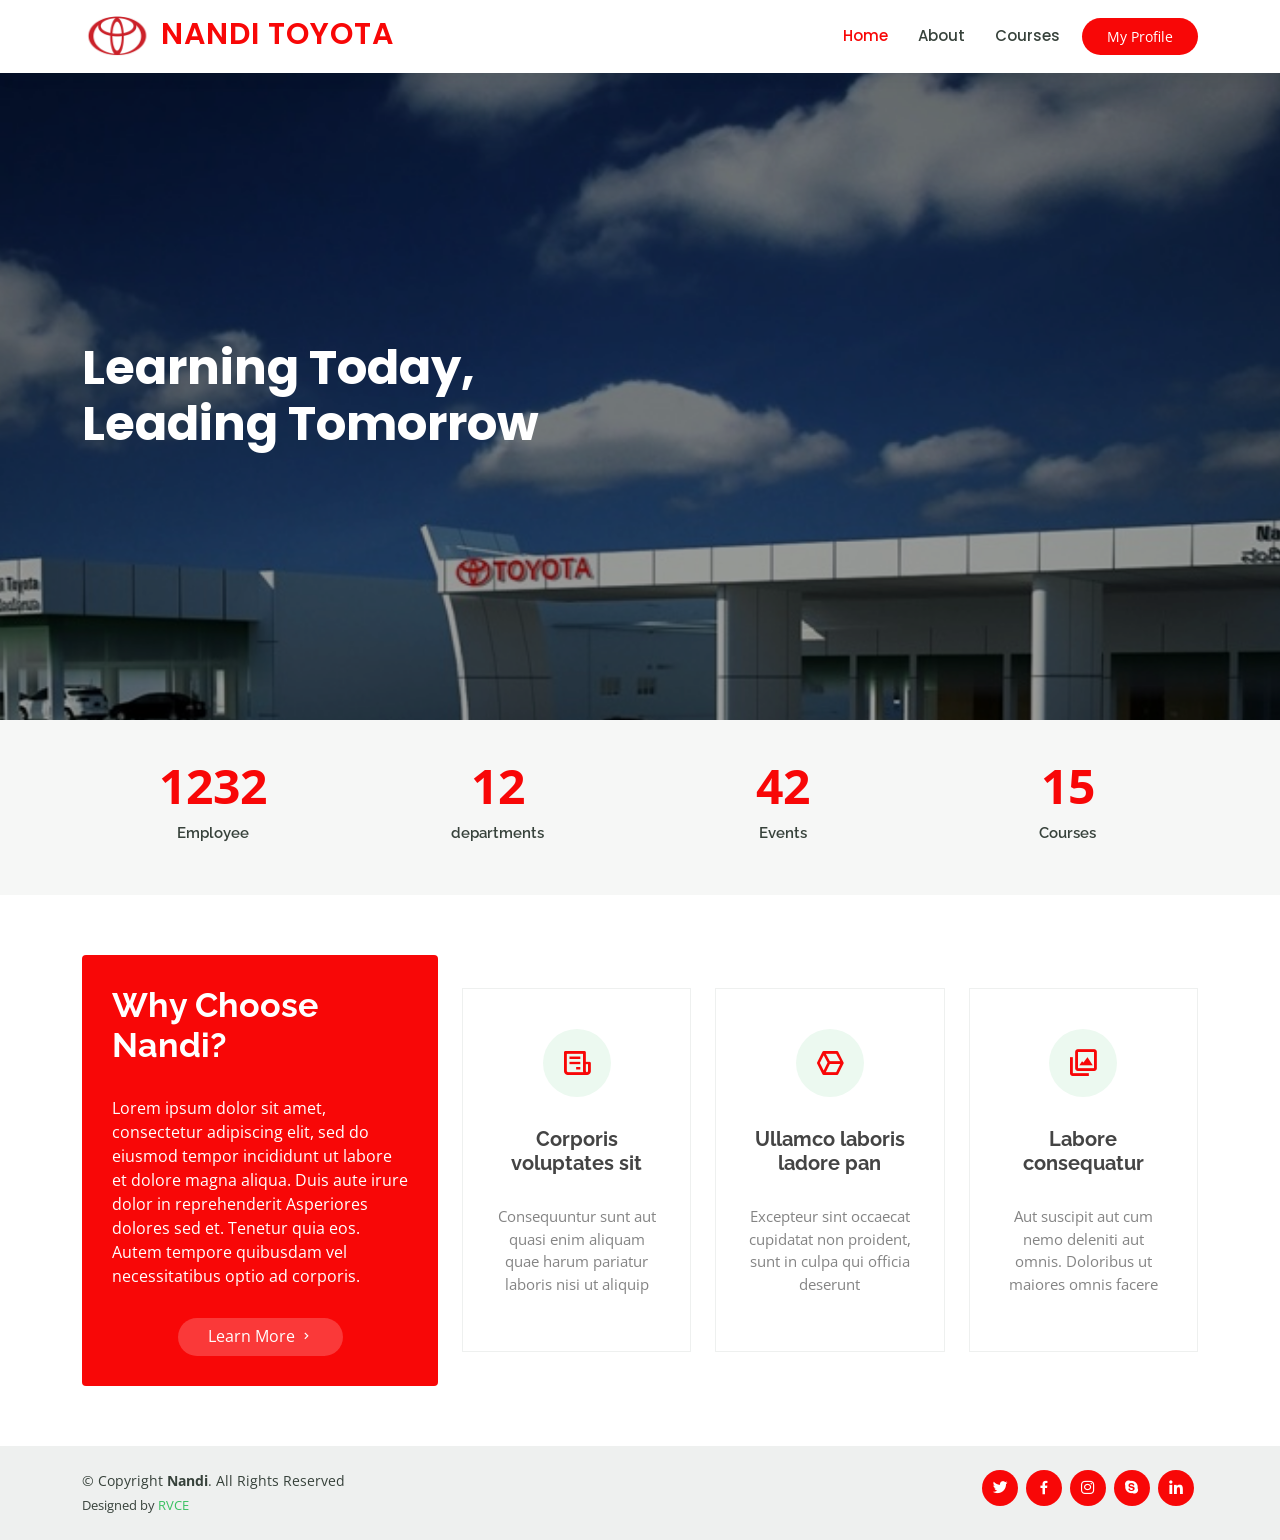
<file: index.html>
<!DOCTYPE html>
<html lang="en">

<head>
  <meta charset="utf-8">
  <meta content="width=device-width, initial-scale=1.0" name="viewport">

  <title>Nandi Bootstrap Template - Index</title>
  <meta content="" name="description">
  <meta content="" name="keywords">

  <!-- Favicons -->
  <link href="assets/img/favicon.png" rel="icon">
  <link href="assets/img/apple-touch-icon.png" rel="apple-touch-icon">

  <!-- Google Fonts -->
  <link href="https://fonts.googleapis.com/css?family=Open+Sans:300,300i,400,400i,600,600i,700,700i|Raleway:300,300i,400,400i,500,500i,600,600i,700,700i|Poppins:300,300i,400,400i,500,500i,600,600i,700,700i" rel="stylesheet">

  <!-- Vendor CSS Files -->
  <link href="assets/vendor/animate.css/animate.min.css" rel="stylesheet">
  <link href="assets/vendor/aos/aos.css" rel="stylesheet">
  <link href="assets/vendor/bootstrap/css/bootstrap.min.css" rel="stylesheet">
  <link href="assets/vendor/bootstrap-icons/bootstrap-icons.css" rel="stylesheet">
  <link href="assets/vendor/boxicons/css/boxicons.min.css" rel="stylesheet">
  <link href="assets/vendor/remixicon/remixicon.css" rel="stylesheet">
  <link href="assets/vendor/swiper/swiper-bundle.min.css" rel="stylesheet">

  <!-- Template Main CSS File -->
  <link href="assets/css/style.css" rel="stylesheet">

  <!-- =======================================================
  * Template Name: Nandi - v4.7.0
  * Template URL: https://RVCE.com/Nandi-free-education-bootstrap-theme/
  * Author: RVCE.com
  * License: https://RVCE.com/license/
  ======================================================== -->
</head>

<body>

  <!-- ======= Header ======= -->
  <header id="header" class="fixed-top">
    <div class="container d-flex align-items-center">
      
      <h1 class="logo me-auto">
        <img src="assets/img/Logo.jpg" alt="" class="img-fluid">
        <a href="index.html">NANDI TOYOTA</a></h1>

      <!-- Uncomment below if you prefer to use an image logo -->
      <!-- <a href="index.html" class="logo me-auto"><img src="assets/img/logo.png" alt="" class="img-fluid"></a>-->

      <nav id="navbar" class="navbar order-last order-lg-0">
        <ul>
          <li><a class="active" href="index.html">Home</a></li>
          <li><a href="about.html">About</a></li>
          <li><a href="courdetail.html">Courses</a></li>
         
         

          <!-- <li class="dropdown"><a href="#"><span>Drop Down</span> <i class="bi bi-chevron-down"></i></a>
            <ul>
              <li><a href="#">Drop Down 1</a></li>
              <li class="dropdown"><a href="#"><span>Deep Drop Down</span> <i class="bi bi-chevron-right"></i></a>
                <ul>
                  <li><a href="#">Deep Drop Down 1</a></li>
                  <li><a href="#">Deep Drop Down 2</a></li>
                  <li><a href="#">Deep Drop Down 3</a></li>
                  <li><a href="#">Deep Drop Down 4</a></li>
                  <li><a href="#">Deep Drop Down 5</a></li>
                </ul>
              </li>
              <li><a href="#">Drop Down 2</a></li>
              <li><a href="#">Drop Down 3</a></li>
              <li><a href="#">Drop Down 4</a></li>
            </ul>
          </li> -->
         
        </ul>
        <i class="bi bi-list mobile-nav-toggle"></i>
      </nav><!-- .navbar -->
      <a href="profile.html" class="get-profile-btn">My Profile</a>

      

    </div>
  </header><!-- End Header -->

  <!-- ======= Hero Section ======= -->
  <section id="hero" class="d-flex justify-content-center align-items-center">
    <div class="container position-relative" data-aos="zoom-in" data-aos-delay="100">
      <h1>Learning Today,<br>Leading Tomorrow</h1>
      
     
    </div>
  </section><!-- End Hero -->

  <main id="main">

    <!-- ======= About Section ======= -->
   
    <!-- ======= Counts Section ======= -->
    <section id="counts" class="counts section-bg">
      <div class="container">

        <div class="row counters">

          <div class="col-lg-3 col-6 text-center">
            <span data-purecounter-start="0" data-purecounter-end="1232" data-purecounter-duration="1" class="purecounter"></span>
            <p>Employee</p>
          </div>

          <div class="col-lg-3 col-6 text-center">
            <span data-purecounter-start="0" data-purecounter-end="12" data-purecounter-duration="1" class="purecounter"></span>
            <p>departments</p>
          </div>

          <div class="col-lg-3 col-6 text-center">
            <span data-purecounter-start="0" data-purecounter-end="42" data-purecounter-duration="1" class="purecounter"></span>
            <p>Events</p>
          </div>

          <div class="col-lg-3 col-6 text-center">
            <span data-purecounter-start="0" data-purecounter-end="15" data-purecounter-duration="1" class="purecounter"></span>
            <p>Courses</p>
          </div>

        </div>

      </div>
    </section><!-- End Counts Section -->

    <!-- ======= Why Us Section ======= -->
    <section id="why-us" class="why-us">
      <div class="container" data-aos="fade-up">

        <div class="row">
          <div class="col-lg-4 d-flex align-items-stretch">
            <div class="content">
              <h3>Why Choose Nandi?</h3>
              <p>
                Lorem ipsum dolor sit amet, consectetur adipiscing elit, sed do eiusmod tempor incididunt ut labore et dolore magna aliqua. Duis aute irure dolor in reprehenderit
                Asperiores dolores sed et. Tenetur quia eos. Autem tempore quibusdam vel necessitatibus optio ad corporis.
              </p>
              <div class="text-center">
                <a href="about.html" class="more-btn">Learn More <i class="bx bx-chevron-right"></i></a>
              </div>
            </div>
          </div>
          <div class="col-lg-8 d-flex align-items-stretch" data-aos="zoom-in" data-aos-delay="100">
            <div class="icon-boxes d-flex flex-column justify-content-center">
              <div class="row">
                <div class="col-xl-4 d-flex align-items-stretch">
                  <div class="icon-box mt-4 mt-xl-0">
                    <i class="bx bx-receipt"></i>
                    <h4>Corporis voluptates sit</h4>
                    <p>Consequuntur sunt aut quasi enim aliquam quae harum pariatur laboris nisi ut aliquip</p>
                  </div>
                </div>
                <div class="col-xl-4 d-flex align-items-stretch">
                  <div class="icon-box mt-4 mt-xl-0">
                    <i class="bx bx-cube-alt"></i>
                    <h4>Ullamco laboris ladore pan</h4>
                    <p>Excepteur sint occaecat cupidatat non proident, sunt in culpa qui officia deserunt</p>
                  </div>
                </div>
                <div class="col-xl-4 d-flex align-items-stretch">
                  <div class="icon-box mt-4 mt-xl-0">
                    <i class="bx bx-images"></i>
                    <h4>Labore consequatur</h4>
                    <p>Aut suscipit aut cum nemo deleniti aut omnis. Doloribus ut maiores omnis facere</p>
                  </div>
                </div>
              </div>
            </div><!-- End .content-->
          </div>
        </div>

      </div>
    </section><!-- End Why Us Section -->


    

   

  </main><!-- End #main -->

  <!-- ======= Footer ======= -->
  <footer id="footer">

    

    <div class="container d-md-flex py-4">

      <div class="me-md-auto text-center text-md-start">
        <div class="copyright">
          &copy; Copyright <strong><span>Nandi</span></strong>. All Rights Reserved
        </div>
        <div class="credits">
          <!-- All the links in the footer should remain intact. -->
          <!-- You can delete the links only if you purchased the pro version. -->
          <!-- Licensing information: https://RVCE.com/license/ -->
          <!-- Purchase the pro version with working PHP/AJAX contact form: https://RVCE.com/Nandi-free-education-bootstrap-theme/ -->
          Designed by <a href="https://RVCE.com/">RVCE</a>
        </div>
      </div>
      <div class="social-links text-center text-md-right pt-3 pt-md-0">
        <a href="#" class="twitter"><i class="bx bxl-twitter"></i></a>
        <a href="#" class="facebook"><i class="bx bxl-facebook"></i></a>
        <a href="#" class="instagram"><i class="bx bxl-instagram"></i></a>
        <a href="#" class="google-plus"><i class="bx bxl-skype"></i></a>
        <a href="#" class="linkedin"><i class="bx bxl-linkedin"></i></a>
      </div>
    </div>
  </footer><!-- End Footer -->

  <div id="preloader"></div>
  <a href="#" class="back-to-top d-flex align-items-center justify-content-center"><i class="bi bi-arrow-up-short"></i></a>

  <!-- Vendor JS Files -->
  <script src="assets/vendor/purecounter/purecounter.js"></script>
  <script src="assets/vendor/aos/aos.js"></script>
  <script src="assets/vendor/bootstrap/js/bootstrap.bundle.min.js"></script>
  <script src="assets/vendor/swiper/swiper-bundle.min.js"></script>
 

  <!-- Template Main JS File -->
  <script src="assets/js/main.js"></script>

</body>

</html>
</file>
<file: assets/css/style.css>
/**
* Template Name: Nandi - v4.7.0
* Template URL: https://RVCE.com/Nandi-free-education-bootstrap-theme/
* Author: RVCE.com
* License: https://RVCE.com/license/
*/

/*--------------------------------------------------------------
# General
--------------------------------------------------------------*/
body {
  font-family: "Open Sans", sans-serif;
  color: #444444;
}

a {
  color: #F80707;
  text-decoration: none;
}

a:hover {
  color: #86db9f;
  text-decoration: none;
}

h1, h2, h3, h4, h5, h6 {
  font-family: "Raleway", sans-serif;
}
.heading{
  text-align: center;
  padding-top: 10px;
}
/*--------------------------------------------------------------
# Back to top button
--------------------------------------------------------------*/
.back-to-top {
  position: fixed;
  visibility: hidden;
  opacity: 0;
  right: 15px;
  bottom: 15px;
  z-index: 996;
  background: #F80707;
  width: 40px;
  height: 40px;
  border-radius: 50px;
  transition: all 0.4s;
}
.back-to-top i {
  font-size: 28px;
  color: #fff;
  line-height: 0;
}
.back-to-top:hover {
  background: #7ed899;
  color: #fff;
}
.back-to-top.active {
  visibility: visible;
  opacity: 1;
}

/*--------------------------------------------------------------
# Preloader
--------------------------------------------------------------*/
#preloader {
  position: fixed;
  top: 0;
  left: 0;
  right: 0;
  bottom: 0;
  z-index: 9999;
  overflow: hidden;
  background: #fff;
}

#preloader:before {
  content: "";
  position: fixed;
  top: calc(50% - 30px);
  left: calc(50% - 30px);
  border: 6px solid #F80707;
  border-top-color: #fff;
  border-bottom-color: #fff;
  border-radius: 50%;
  width: 60px;
  height: 60px;
  -webkit-animation: animate-preloader 1s linear infinite;
  animation: animate-preloader 1s linear infinite;
}

@-webkit-keyframes animate-preloader {
  0% {
    transform: rotate(0deg);
  }
  100% {
    transform: rotate(360deg);
  }
}

@keyframes animate-preloader {
  0% {
    transform: rotate(0deg);
  }
  100% {
    transform: rotate(360deg);
  }
}
/*--------------------------------------------------------------
# Disable aos animation delay on mobile devices
--------------------------------------------------------------*/
@media screen and (max-width: 768px) {
  [data-aos-delay] {
    transition-delay: 0 !important;
  }
}
/*--------------------------------------------------------------
# Header
--------------------------------------------------------------*/
#header {
  background: #fff;
  transition: all 0.5s;
  z-index: 997;
  padding: 15px 0;
  box-shadow: 0px 0 18px rgba(55, 66, 59, 0.08);
}
#header .logo {
  font-size: 30px;
  margin: 0;
  padding: 0;
  line-height: 1;
  font-weight: 600;
  letter-spacing: 1px;
  text-transform: uppercase;
  font-family: "Poppins", sans-serif;
}
#header .logo a {
  color: #F80707;
}
#header .logo img {
  max-height: 40px;
}

/**
* Get Startet Button 
*/
.get-started-btn {
  margin-left: 22px;
  background: #F80707;
  color: #fff;
  border-radius: 50px;
  padding: 8px 25px;
  white-space: nowrap;
  transition: 0.3s;
  font-size: 14px;
  display: inline-block;
}

.get-profile-btn {
  margin-left: 22px;
  background: #F80707;
  color: #fff;
  border-radius: 50px;
  padding: 8px 25px;
  white-space: nowrap;
  transition: 0.3s;
  font-size: 14px;
  display: inline-block;
  
  
}

.get-started-btn:disabled {
  margin-left: 22px;
  background: gray;
  color: #fff;
  border-radius: 50px;
  padding: 8px 25px;
  white-space: nowrap;
  transition: 0.3s;
  font-size: 14px;
  display: inline-block;
}


.get-started-btn:hover {
  
  color: #fff;
}
.get-started-btn:hover:disabled {
  
  color: #fff;
}
@media (max-width: 768px) {
  .get-started-btn {
    margin: 0 15px 0 0;
    padding: 6px 18px;
  }
}

/*--------------------------------------------------------------
# Navigation Menu
--------------------------------------------------------------*/
/**
* Desktop Navigation 
*/
.navbar {
  padding: 0;
}
.navbar ul {
  margin: 0;
  padding: 0;
  display: flex;
  list-style: none;
  align-items: center;
}
.navbar li {
  position: relative;
}
.navbar a, .navbar a:focus {
  display: flex;
  align-items: center;
  justify-content: space-between;
  padding: 10px 0 10px 30px;
  font-family: "Poppins", sans-serif;
  font-size: 15px;
  font-weight: 500;
  color: #37423b;
  white-space: nowrap;
  transition: 0.3s;
}
.navbar a i, .navbar a:focus i {
  font-size: 12px;
  line-height: 0;
  margin-left: 5px;
}
.navbar a:hover, .navbar .active, .navbar .active:focus, .navbar li:hover > a {
  color: #F80707;
}
.navbar .dropdown ul {
  display: block;
  position: absolute;
  left: 30px;
  top: calc(100% + 30px);
  margin: 0;
  padding: 10px 0;
  z-index: 99;
  opacity: 0;
  visibility: hidden;
  background: #fff;
  box-shadow: 0px 0px 30px rgba(127, 137, 161, 0.25);
  transition: 0.3s;
  border-radius: 4px;
}
.navbar .dropdown ul li {
  min-width: 200px;
}
.navbar .dropdown ul a {
  padding: 10px 20px;
  font-size: 14px;
  text-transform: none;
  font-weight: 500;
}
.navbar .dropdown ul a i {
  font-size: 12px;
}
.navbar .dropdown ul a:hover, .navbar .dropdown ul .active:hover, .navbar .dropdown ul li:hover > a {
  color: #F80707;
}
.navbar .dropdown:hover > ul {
  opacity: 1;
  top: 100%;
  visibility: visible;
}
.navbar .dropdown .dropdown ul {
  top: 0;
  left: calc(100% - 30px);
  visibility: hidden;
}
.navbar .dropdown .dropdown:hover > ul {
  opacity: 1;
  top: 0;
  left: 100%;
  visibility: visible;
}
@media (max-width: 1366px) {
  .navbar .dropdown .dropdown ul {
    left: -90%;
  }
  .navbar .dropdown .dropdown:hover > ul {
    left: -100%;
  }
}

/**
* Mobile Navigation 
*/
.mobile-nav-toggle {
  color: #37423b;
  font-size: 28px;
  cursor: pointer;
  display: none;
  line-height: 0;
  transition: 0.5s;
}
.mobile-nav-toggle.bi-x {
  color: #fff;
}

@media (max-width: 991px) {
  .mobile-nav-toggle {
    display: block;
  }

  .navbar ul {
    display: none;
  }
}
.navbar-mobile {
  position: fixed;
  overflow: hidden;
  top: 0;
  right: 0;
  left: 0;
  bottom: 0;
  background: rgba(32, 38, 34, 0.9);
  transition: 0.3s;
  z-index: 999;
}
.navbar-mobile .mobile-nav-toggle {
  position: absolute;
  top: 15px;
  right: 15px;
}
.navbar-mobile ul {
  display: block;
  position: absolute;
  top: 55px;
  right: 15px;
  bottom: 15px;
  left: 15px;
  padding: 10px 0;
  border-radius: 6px;
  background-color: #fff;
  overflow-y: auto;
  transition: 0.3s;
}
.navbar-mobile a, .navbar-mobile a:focus {
  padding: 10px 20px;
  font-size: 15px;
  color: #37423b;
}
.navbar-mobile a:hover, .navbar-mobile .active, .navbar-mobile li:hover > a {
  color: #F80707;
}
.navbar-mobile .getstarted, .navbar-mobile .getstarted:focus {
  margin: 15px;
}
.navbar-mobile .dropdown ul {
  position: static;
  display: none;
  margin: 10px 20px;
  padding: 10px 0;
  z-index: 99;
  opacity: 1;
  visibility: visible;
  background: #fff;
  box-shadow: 0px 0px 30px rgba(127, 137, 161, 0.25);
}
.navbar-mobile .dropdown ul li {
  min-width: 200px;
}
.navbar-mobile .dropdown ul a {
  padding: 10px 20px;
}
.navbar-mobile .dropdown ul a i {
  font-size: 12px;
}
.navbar-mobile .dropdown ul a:hover, .navbar-mobile .dropdown ul .active:hover, .navbar-mobile .dropdown ul li:hover > a {
  color: #F80707;
}
.navbar-mobile .dropdown > .dropdown-active {
  display: block;
}

/*--------------------------------------------------------------
# Hero Section
--------------------------------------------------------------*/
#hero {
  width: 100%;
  height: 80vh;
  background: url("../img/home.jpg") bottom center;
  background-size: cover;
  position: relative;
}
#hero:before {
  content: "";
  background: rgba(0, 0, 0, 0.4);
  position: absolute;
  bottom: 0;
  top: 0;
  left: 0;
  right: 0;
}
#hero .container {
  padding-top: 72px;
}
@media (max-width: 992px) {
  #hero .container {
    padding-top: 62px;
  }
}
#hero h1 {
  margin: 0;
  font-size: 48px;
  font-weight: 700;
  line-height: 56px;
  color: #fff;
  font-family: "Poppins", sans-serif;
}
#hero h2 {
  color: #eee;
  margin: 10px 0 0 0;
  font-size: 24px;
}
#hero .btn-get-started {
  font-family: "Raleway", sans-serif;
  font-weight: 500;
  font-size: 15px;
  letter-spacing: 1px;
  display: inline-block;
  padding: 10px 35px;
  border-radius: 50px;
  transition: 0.5s;
  margin-top: 30px;
  border: 2px solid #fff;
  color: #fff;
}
#hero .btn-get-started:hover {
  background: #F80707;
  border: 2px solid #F80707;
}
@media (min-width: 1024px) {
  #hero {
    background-attachment: fixed;
  }
}
@media (max-width: 768px) {
  #hero {
    height: 100vh;
  }
  #hero h1 {
    font-size: 28px;
    line-height: 36px;
  }
  #hero h2 {
    font-size: 18px;
    line-height: 24px;
  }
}

/*--------------------------------------------------------------
# Sections General
--------------------------------------------------------------*/
section {
  padding: 60px 0;
  overflow: hidden;
}

.section-bg {
  background-color: #f6f7f6;
}

.section-title {
  padding-bottom: 40px;
}
.section-title h2 {
  font-size: 14px;
  font-weight: 500;
  padding: 0;
  line-height: 1px;
  margin: 0 0 5px 0;
  letter-spacing: 2px;
  text-transform: uppercase;
  color: #aaaaaa;
  font-family: "Poppins", sans-serif;
}
.section-title h2::after {
  content: "";
  width: 120px;
  height: 1px;
  display: inline-block;
  background: #9ae1af;
  margin: 4px 10px;
}
.section-title p {
  margin: 0;
  margin: 0;
  font-size: 36px;
  font-weight: 700;
  text-transform: uppercase;
  font-family: "Poppins", sans-serif;
  color: #37423b;
}

.breadcrumbs {
  margin-top: 73px;
  text-align: center;
  background: #F80707;
  padding: 30px 0;
  color: #fff;
}
@media (max-width: 992px) {
  .breadcrumbs {
    margin-top: 63px;
  }
}
.breadcrumbs h2 {
  font-size: 32px;
  font-weight: 500;
}
.breadcrumbs p {
  font-size: 14px;
  margin-bottom: 0;
}

/*--------------------------------------------------------------
# About
--------------------------------------------------------------*/
.about .content h3 {
  font-weight: 600;
  font-size: 26px;
}
.about .content ul {
  list-style: none;
  padding: 0;
}
.about .content ul li {
  padding-bottom: 10px;
}
.about .content ul i {
  font-size: 20px;
  padding-right: 4px;
  color: #F80707;
}
.about .content .learn-more-btn {
  background: #F80707;
  color: #fff;
  border-radius: 50px;
  padding: 8px 25px 9px 25px;
  white-space: nowrap;
  transition: 0.3s;
  font-size: 14px;
  display: inline-block;
}
.about .content .learn-more-btn:hover {
  background: #3ac162;
  color: #fff;
}
@media (max-width: 768px) {
  .about .content .learn-more-btn {
    margin: 0 48px 0 0;
    padding: 6px 18px;
  }
}

/*--------------------------------------------------------------
# Counts
--------------------------------------------------------------*/
.counts {
  padding: 30px 0;
}
.counts .counters span {
  font-size: 48px;
  display: block;
  color: #F80707;
  font-weight: 700;
}
.counts .counters p {
  padding: 0;
  margin: 0 0 20px 0;
  font-family: "Raleway", sans-serif;
  font-size: 15px;
  font-weight: 600;
  color: #37423b;
}

/*--------------------------------------------------------------
# Why Us
--------------------------------------------------------------*/
.why-us .content {
  padding: 30px;
  background: #F80707;
  border-radius: 4px;
  color: #fff;
}
.why-us .content h3 {
  font-weight: 700;
  font-size: 34px;
  margin-bottom: 30px;
}
.why-us .content p {
  margin-bottom: 30px;
}
.why-us .content .more-btn {
  display: inline-block;
  background: rgba(255, 255, 255, 0.2);
  padding: 6px 30px 8px 30px;
  color: #fff;
  border-radius: 50px;
  transition: all ease-in-out 0.4s;
}
.why-us .content .more-btn i {
  font-size: 14px;
}
.why-us .content .more-btn:hover {
  color: #F80707;
  background: #fff;
}
.why-us .icon-boxes .icon-box {
  text-align: center;
  background: #fff;
  padding: 40px 30px;
  width: 100%;
  border: 1px solid #eef0ef;
}
.why-us .icon-boxes .icon-box i {
  font-size: 32px;
  padding: 18px;
  color: #F80707;
  margin-bottom: 30px;
  background: #ecf9f0;
  border-radius: 50px;
}
.why-us .icon-boxes .icon-box h4 {
  font-size: 20px;
  font-weight: 700;
  margin: 0 0 30px 0;
}
.why-us .icon-boxes .icon-box p {
  font-size: 15px;
  color: #848484;
}

/*--------------------------------------------------------------
# Features
--------------------------------------------------------------*/
.features {
  padding-top: 0px;
}
.features .icon-box {
  display: flex;
  align-items: center;
  padding: 20px;
  transition: 0.3s;
  border: 1px solid #eef0ef;
}
.features .icon-box i {
  font-size: 32px;
  padding-right: 10px;
  line-height: 1;
}
.features .icon-box h3 {
  font-weight: 700;
  margin: 0;
  padding: 0;
  line-height: 1;
  font-size: 16px;
}
.features .icon-box h3 a {
  color: #37423b;
  transition: 0.3s;
}
.features .icon-box:hover {
  border-color: #F80707;
}
.features .icon-box:hover h3 a {
  color: #F80707;
}

/*--------------------------------------------------------------
# Courses
--------------------------------------------------------------*/
.courses .course-item {
  border-radius: 5px;
  border: 1px solid #eef0ef;
}
.courses .course-content {
  padding: 15px;
}
.courses .course-content h3 {
  font-weight: 700;
  font-size: 20px;
}
.courses .course-content h3 a {
  color: #37423b;
  transition: 0.3s;
}
.courses .course-content h3 a:hover {
  color: #F80707;
}
.courses .course-content p {
  font-size: 14px;
  color: #777777;
}
.courses .course-content h4 {
  font-size: 14px;
  background: #F80707;
  padding: 7px 14px;
  color: #fff;
  margin: 0;
}
.courses .course-content .price {
  margin: 0;
  font-weight: 700;
  font-size: 18px;
  color: #37423b;
}
.courses .trainer {
  padding-top: 15px;
  border-top: 1px solid #eef0ef;
}
.courses .trainer .trainer-profile img {
  max-width: 50px;
  border-radius: 50px;
}
.courses .trainer .trainer-profile span {
  padding-left: 10px;
  font-weight: 600;
  font-size: 16px;
  color: #5a6c60;
}
.courses .trainer .trainer-rank {
  font-size: 18px;
  color: #657a6d;
}

/*--------------------------------------------------------------
# Trainers
--------------------------------------------------------------*/
.trainers .member {
  text-align: center;
  margin-bottom: 20px;
  background: #fff;
  border: 1px solid #eef0ef;
}
.trainers .member img {
  margin: -1px -1px 30px -1px;
}
.trainers .member .member-content {
  padding: 0 20px 30px 20px;
}
.trainers .member h4 {
  font-weight: 700;
  margin-bottom: 2px;
  font-size: 18px;
}
.trainers .member span {
  font-style: italic;
  display: block;
  font-size: 13px;
}
.trainers .member p {
  padding-top: 10px;
  font-size: 14px;
  font-style: italic;
  color: #aaaaaa;
}
.trainers .member .social {
  margin-top: 15px;
}
.trainers .member .social a {
  color: #7e9486;
  transition: 0.3s;
}
.trainers .member .social a:hover {
  color: #F80707;
}
.trainers .member .social i {
  font-size: 18px;
  margin: 0 2px;
}

/*--------------------------------------------------------------
# Testimonials
--------------------------------------------------------------*/
.testimonials .testimonial-wrap {
  padding-left: 50px;
}
.testimonials .testimonials-carousel, .testimonials .testimonials-slider {
  overflow: hidden;
}
.testimonials .testimonial-item {
  box-sizing: content-box;
  padding: 30px 30px 30px 60px;
  margin: 30px 15px;
  min-height: 200px;
  border: 1px solid #eef0ef;
  position: relative;
  background: #fff;
}
.testimonials .testimonial-item .testimonial-img {
  width: 90px;
  border-radius: 10px;
  border: 6px solid #fff;
  position: absolute;
  left: -45px;
}
.testimonials .testimonial-item h3 {
  font-size: 18px;
  font-weight: bold;
  margin: 10px 0 5px 0;
  color: #111;
}
.testimonials .testimonial-item h4 {
  font-size: 14px;
  color: #999;
  margin: 0;
}
.testimonials .testimonial-item .quote-icon-left, .testimonials .testimonial-item .quote-icon-right {
  color: #c1ecce;
  font-size: 26px;
}
.testimonials .testimonial-item .quote-icon-left {
  display: inline-block;
  left: -5px;
  position: relative;
}
.testimonials .testimonial-item .quote-icon-right {
  display: inline-block;
  right: -5px;
  position: relative;
  top: 10px;
}
.testimonials .testimonial-item p {
  font-style: italic;
  margin: 15px auto 15px auto;
}
.testimonials .swiper-pagination {
  margin-top: 20px;
  position: relative;
}
.testimonials .swiper-pagination .swiper-pagination-bullet {
  width: 12px;
  height: 12px;
  background-color: #fff;
  opacity: 1;
  border: 1px solid #F80707;
}
.testimonials .swiper-pagination .swiper-pagination-bullet-active {
  background-color: #F80707;
}
@media (max-width: 767px) {
  .testimonials .testimonial-wrap {
    padding-left: 0;
  }
  .testimonials .testimonials-carousel, .testimonials .testimonials-slider {
    overflow: hidden;
  }
  .testimonials .testimonial-item {
    padding: 30px;
    margin: 15px;
  }
  .testimonials .testimonial-item .testimonial-img {
    position: static;
    left: auto;
  }
}

/*--------------------------------------------------------------
# Cource Details
--------------------------------------------------------------*/
.course-details h3 {
  font-size: 24px;
  margin: 30px 0 15px 0;
  font-weight: 700;
  position: relative;
  padding-bottom: 10px;
}
.course-details h3:before {
  content: "";
  position: absolute;
  display: block;
  width: 100%;
  height: 1px;
  background: #eef0ef;
  bottom: 0;
  left: 0;
}
.course-details h3:after {
  content: "";
  position: absolute;
  display: block;
  width: 60px;
  height: 1px;
  background: #F80707;
  bottom: 0;
  left: 0;
}
.course-details .course-info {
  background: #f6f7f6;
  padding: 10px 15px;
  margin-bottom: 15px;
}
.course-details .course-info h5 {
  font-weight: 400;
  font-size: 16px;
  margin: 0;
  font-family: "Poppins", sans-serif;
}
.course-details .course-info p {
  margin: 0;
  font-weight: 600;
}
.course-details .course-info a {
  color: #657a6d;
}

/*--------------------------------------------------------------
# Cource Details Tabs
--------------------------------------------------------------*/
.cource-details-tabs {
  overflow: hidden;
  padding-top: 0;
}
.cource-details-tabs .nav-tabs {
  border: 0;
}
.cource-details-tabs .nav-link {
  border: 0;
  padding: 12px 15px 12px 0;
  transition: 0.3s;
  color: #37423b;
  border-radius: 0;
  border-right: 2px solid #e2e7e4;
  font-weight: 600;
  font-size: 15px;
}
.cource-details-tabs .nav-link:hover {
  color: #F80707;
}
.cource-details-tabs .nav-link.active {
  color: #F80707;
  border-color: #F80707;
}
.cource-details-tabs .tab-pane.active {
  -webkit-animation: fadeIn 0.5s ease-out;
  animation: fadeIn 0.5s ease-out;
}
.cource-details-tabs .details h3 {
  font-size: 26px;
  font-weight: 600;
  margin-bottom: 20px;
  color: #37423b;
}
.cource-details-tabs .details p {
  color: #777777;
}
.cource-details-tabs .details p:last-child {
  margin-bottom: 0;
}
@media (max-width: 992px) {
  .cource-details-tabs .nav-link {
    border: 0;
    padding: 15px;
  }
  .cource-details-tabs .nav-link.active {
    color: #fff;
    background: #F80707;
  }
}

/*--------------------------------------------------------------
# Events
--------------------------------------------------------------*/
.events .card {
  border: 0;
  padding: 0 30px;
  margin-bottom: 60px;
  position: relative;
}
.events .card-img {
  width: calc(100% + 60px);
  margin-left: -30px;
  overflow: hidden;
  z-index: 9;
  border-radius: 0;
}
.events .card-img img {
  max-width: 100%;
  transition: all 0.3s ease-in-out;
}
.events .card-body {
  z-index: 10;
  background: #fff;
  border-top: 4px solid #fff;
  padding: 30px;
  box-shadow: 0px 2px 15px rgba(0, 0, 0, 0.1);
  margin-top: -60px;
  transition: 0.3s;
}
.events .card-title {
  font-weight: 700;
  text-align: center;
  margin-bottom: 20px;
}
.events .card-title a {
  color: #37423b;
  transition: 0.3s;
}
.events .card-text {
  color: #5e5e5e;
}
.events .read-more a {
  color: #777777;
  text-transform: uppercase;
  font-weight: 600;
  font-size: 12px;
  transition: 0.3s;
}
.events .read-more a:hover {
  color: #F80707;
}
.events .card:hover img {
  transform: scale(1.1);
}
.events .card:hover .card-body {
  border-color: #F80707;
}
.events .card:hover .card-body .card-title a {
  color: #F80707;
}

/*--------------------------------------------------------------
# Pricing
--------------------------------------------------------------*/
.pricing .box {
  padding: 20px;
  background: #fff;
  text-align: center;
  border: 1px solid #eef0ef;
  border-radius: 0;
  position: relative;
  overflow: hidden;
}
.pricing h3 {
  font-weight: 400;
  margin: -20px -20px 20px -20px;
  padding: 20px 15px;
  font-size: 16px;
  font-weight: 600;
  color: #777777;
  background: #f8f8f8;
}
.pricing h4 {
  font-size: 36px;
  color: #F80707;
  font-weight: 600;
  font-family: "Poppins", sans-serif;
  margin-bottom: 20px;
}
.pricing h4 sup {
  font-size: 20px;
  top: -15px;
  left: -3px;
}
.pricing h4 span {
  color: #bababa;
  font-size: 16px;
  font-weight: 300;
}
.pricing ul {
  padding: 0;
  list-style: none;
  color: #444444;
  text-align: center;
  line-height: 20px;
  font-size: 14px;
}
.pricing ul li {
  padding-bottom: 16px;
}
.pricing ul i {
  color: #F80707;
  font-size: 18px;
  padding-right: 4px;
}
.pricing ul .na {
  color: #ccc;
  text-decoration: line-through;
}
.pricing .btn-wrap {
  margin: 20px -20px -20px -20px;
  padding: 20px 15px;
  background: #f8f8f8;
  text-align: center;
}
.pricing .btn-buy {
  background: #F80707;
  display: inline-block;
  padding: 8px 35px;
  border-radius: 50px;
  color: #fff;
  transition: none;
  font-size: 14px;
  font-weight: 400;
  font-family: "Raleway", sans-serif;
  font-weight: 600;
  transition: 0.3s;
}
.pricing .btn-buy:hover {
  background: #3ac162;
}
.pricing .featured h3 {
  color: #fff;
  background: #F80707;
}
.pricing .advanced {
  width: 200px;
  position: absolute;
  top: 18px;
  right: -68px;
  transform: rotate(45deg);
  z-index: 1;
  font-size: 14px;
  padding: 1px 0 3px 0;
  background: #F80707;
  color: #fff;
}

/*--------------------------------------------------------------
# Contact
--------------------------------------------------------------*/
.contact {
  padding-top: 5px;
}
.contact .info {
  width: 100%;
  background: #fff;
}
.contact .info i {
  font-size: 20px;
  color: #F80707;
  float: left;
  width: 44px;
  height: 44px;
  background: #ecf9f0;
  display: flex;
  justify-content: center;
  align-items: center;
  border-radius: 50px;
  transition: all 0.3s ease-in-out;
}
.contact .info h4 {
  padding: 0 0 0 60px;
  font-size: 22px;
  font-weight: 600;
  margin-bottom: 5px;
  color: #37423b;
}
.contact .info p {
  padding: 0 0 0 60px;
  margin-bottom: 0;
  font-size: 14px;
  color: #657a6d;
}
.contact .info .email, .contact .info .phone {
  margin-top: 40px;
}
.contact .info .email:hover i, .contact .info .address:hover i, .contact .info .phone:hover i {
  background: #F80707;
  color: #fff;
}
.contact .php-email-form {
  width: 100%;
  background: #fff;
}
.contact .php-email-form .form-group {
  padding-bottom: 8px;
}
.contact .php-email-form .error-message {
  display: none;
  color: #fff;
  background: #ed3c0d;
  text-align: left;
  padding: 15px;
  font-weight: 600;
}
.contact .php-email-form .error-message br + br {
  margin-top: 25px;
}
.contact .php-email-form .sent-message {
  display: none;
  color: #fff;
  background: #18d26e;
  text-align: center;
  padding: 15px;
  font-weight: 600;
}
.contact .php-email-form .loading {
  display: none;
  background: #fff;
  text-align: center;
  padding: 15px;
}
.contact .php-email-form .loading:before {
  content: "";
  display: inline-block;
  border-radius: 50%;
  width: 24px;
  height: 24px;
  margin: 0 10px -6px 0;
  border: 3px solid #18d26e;
  border-top-color: #eee;
  -webkit-animation: animate-loading 1s linear infinite;
  animation: animate-loading 1s linear infinite;
}
.contact .php-email-form input, .contact .php-email-form textarea {
  border-radius: 4px;
  box-shadow: none;
  font-size: 14px;
}
.contact .php-email-form input:focus, .contact .php-email-form textarea:focus {
  border-color: #F80707;
}
.contact .php-email-form input {
  height: 44px;
}
.contact .php-email-form textarea {
  padding: 10px 12px;
}
.contact .php-email-form button[type=submit] {
  background: #F80707;
  border: 0;
  padding: 10px 35px;
  color: #fff;
  transition: 0.4s;
  border-radius: 50px;
}
.contact .php-email-form button[type=submit]:hover {
  background: #3ac162;
}
@-webkit-keyframes animate-loading {
  0% {
    transform: rotate(0deg);
  }
  100% {
    transform: rotate(360deg);
  }
}
@keyframes animate-loading {
  0% {
    transform: rotate(0deg);
  }
  100% {
    transform: rotate(360deg);
  }
}

/*--------------------------------------------------------------
# Footer
--------------------------------------------------------------*/
#footer {
  color: #37423b;
  font-size: 14px;
  background: #eef0ef;
  position:relative;
  bottom:0;
  width:100%; 
}
#footer .footer-top {
  padding: 60px 0 30px 0;
  background: #f9faf9;
}
#footer .footer-top .footer-contact {
  margin-bottom: 30px;
}
#footer .footer-top .footer-contact h4 {
  font-size: 22px;
  margin: 0 0 30px 0;
  padding: 2px 0 2px 0;
  line-height: 1;
  font-weight: 700;
}
#footer .footer-top .footer-contact p {
  font-size: 14px;
  line-height: 24px;
  margin-bottom: 0;
  font-family: "Raleway", sans-serif;
  color: #777777;
}
#footer .footer-top h4 {
  font-size: 16px;
  font-weight: bold;
  color: #444444;
  position: relative;
  padding-bottom: 12px;
}
#footer .footer-top .footer-links {
  margin-bottom: 30px;
}
#footer .footer-top .footer-links ul {
  list-style: none;
  padding: 0;
  margin: 0;
}
#footer .footer-top .footer-links ul i {
  padding-right: 2px;
  color: #F80707;
  font-size: 18px;
  line-height: 1;
}
#footer .footer-top .footer-links ul li {
  padding: 10px 0;
  display: flex;
  align-items: center;
}
#footer .footer-top .footer-links ul li:first-child {
  padding-top: 0;
}
#footer .footer-top .footer-links ul a {
  color: #777777;
  transition: 0.3s;
  display: inline-block;
  line-height: 1;
}
#footer .footer-top .footer-links ul a:hover {
  text-decoration: none;
  color: #F80707;
}
#footer .footer-newsletter {
  font-size: 15px;
}
#footer .footer-newsletter h4 {
  font-size: 16px;
  font-weight: bold;
  color: #444444;
  position: relative;
  padding-bottom: 12px;
}
#footer .footer-newsletter form {
  margin-top: 30px;
  background: #fff;
  padding: 6px 10px;
  position: relative;
  border-radius: 50px;
  text-align: left;
  border: 1px solid #e0e5e2;
}
#footer .footer-newsletter form input[type=email] {
  border: 0;
  padding: 4px 8px;
  width: calc(100% - 100px);
}
#footer .footer-newsletter form input[type=submit] {
  position: absolute;
  top: -1px;
  right: -1px;
  bottom: -1px;
  border: 0;
  background: none;
  font-size: 16px;
  padding: 0 20px 2px 20px;
  background: #F80707;
  color: #fff;
  transition: 0.3s;
  border-radius: 50px;
  box-shadow: 0px 2px 15px rgba(0, 0, 0, 0.1);
}
#footer .footer-newsletter form input[type=submit]:hover {
  background: #3ac162;
}
#footer .credits {
  padding-top: 5px;
  font-size: 13px;
}
#footer .credits a {
  color: #3ac162;
  transition: 0.3s;
}
#footer .credits a:hover {
  color: #F80707;
}
#footer .social-links a {
  font-size: 18px;
  display: inline-block;
  background: #F80707;
  color: #fff;
  line-height: 1;
  padding: 8px 0;
  margin-right: 4px;
  border-radius: 50%;
  text-align: center;
  width: 36px;
  height: 36px;
  transition: 0.3s;
}
#footer .social-links a:hover {
  background: #3ac162;
  color: #fff;
  text-decoration: none;
}

.module{
  margin-left: 50px;
  width:80vw;
  height:100vh;
  padding-top: 25px;
  border : 3px solid #EEE;
}

@import url('https://fonts.googleapis.com/css2?family=Montserrat&display=swap');

* {
    margin: 0;
    padding: 0;
    box-sizing: border-box
}



.containero {
    background-color: rgb(37, 44, 44);
    display: block;
    margin :  auto;
    color: #ddd;
    border-radius: 10px;
    padding: 20px;
    font-family: 'Montserrat', sans-serif;
    max-width: 700px
}

.container0>p {
    font-size: 32px
}

.question {
    width: 75%
}

.options {
    position: relative;
    padding-left: 40px
}

#options label {
    display: block;
    margin-bottom: 15px;
    font-size: 14px;
    cursor: pointer
}

.options input {
    opacity: 0
}

.checkmark {
    position: absolute;
    top: -1px;
    left: 0;
    height: 25px;
    width: 25px;
    background-color: #555;
    border: 1px solid #ddd;
    border-radius: 50%
}

.options input:checked~.checkmark:after {
    display: block
}

.options .checkmark:after {
    content: "";
    width: 10px;
    height: 10px;
    display: block;
    background: white;
    position: absolute;
    top: 50%;
    left: 50%;
    border-radius: 50%;
    transform: translate(-50%, -50%) scale(0);
    transition: 300ms ease-in-out 0s
}

.options input[type="radio"]:checked~.checkmark {
    background: #21bf73;
    transition: 300ms ease-in-out 0s
}

.options input[type="radio"]:checked~.checkmark:after {
    transform: translate(-50%, -50%) scale(1)
}

.btn-primary {
    background-color: #555;
    color: #ddd;
    border: 1px solid #ddd
}

.btn-primary:hover {
    background-color: #21bf73;
    border: 1px solid #21bf73
}

.btn-success {
    padding: 5px 25px;
    background-color: #21bf73
}

.ppt-headings{
  font-weight: bold;
}

.image-container img{
  display: block;
  margin: auto;
  max-width: 90vw;
}

.image-container p{
  text-align: center;
  text-align: left;
}

@media(max-width:576px) {
    .question {
        width: 100%;
        word-spacing: 2px
    }
    .image-container{
      display: block;
      margin: auto;
      max-width: 80vw;
    }
}
</file>
